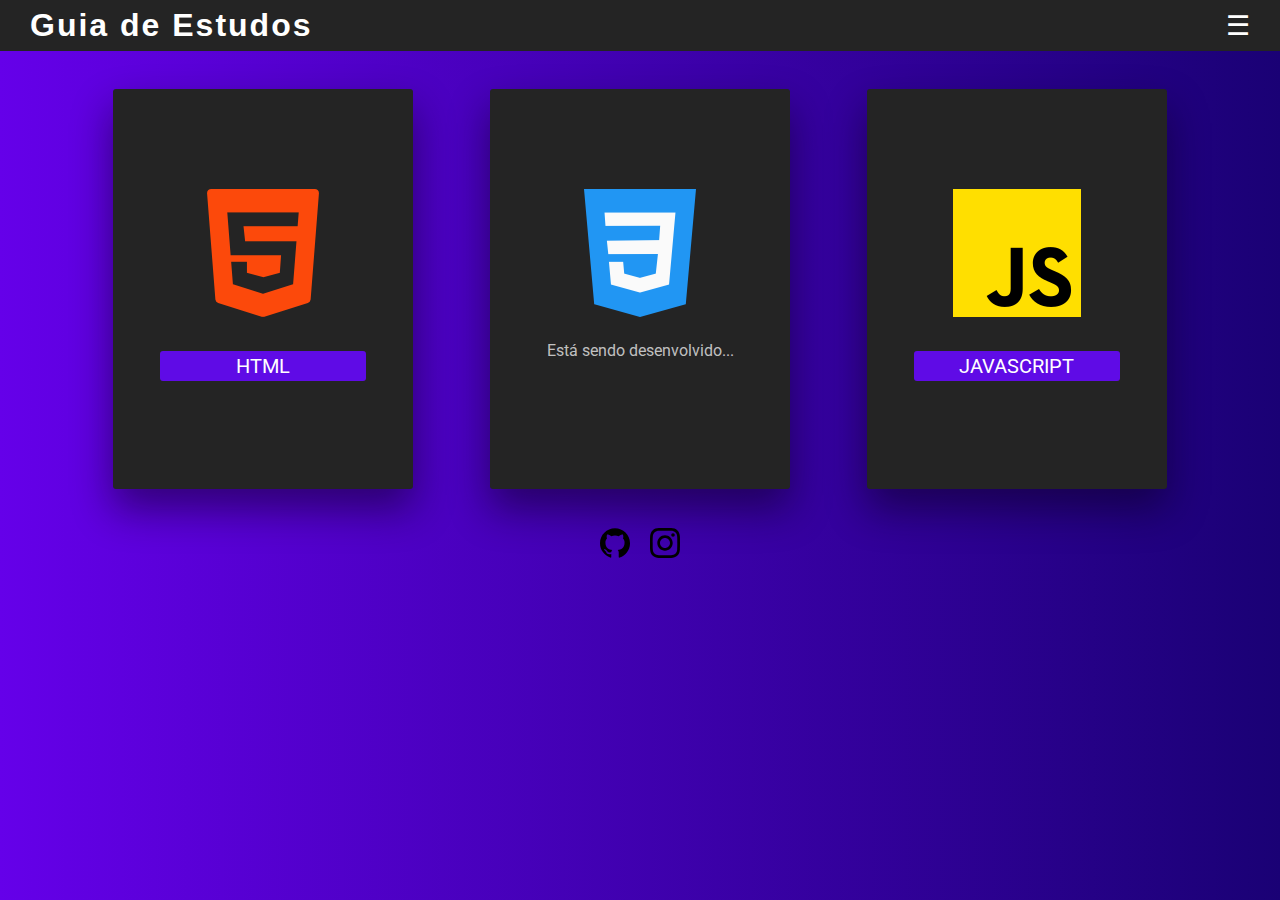
<file: index.html>
<!DOCTYPE html>
<html lang="pt-br">
<head>
    <meta charset="UTF-8">
    <meta http-equiv="X-UA-Compatible" content="IE=edge">
    <meta name="viewport" content="width=device-width, initial-scale=1.0">
    <title>Guia de Estudos</title>
    <link rel="stylesheet" href="style/homePage.css">
    <link rel="stylesheet" href="style/headerPage.css">
</head>
<body>
    <header>
        <h1 class="titleHeader">Guia de Estudos</h1>
        <button id="btnOpenMenu">&#9776;</button>
    </header>
    <aside id="menu">
        <ul>
            <li><a href="index.html">HOME</a></li>
            <li><a href="htmlPage.html">GUIA DE HTML</a></li>
            <li><a href="#">GUIA DE CSS</a></li>
            <li><a href="javascriptPage.html">GUIA DE JAVASCRIPT</a></li>
            <li><a href="aboutme.html">ABOUT ME</a></li>
        </ul>
    </aside>
    <!-- section destaque -->
    <main>
        <section id="conteinerDiv">
            <div class="areaConteiner">
                <div class="itenConteiner">
                    <img src="img/html-5.png" alt="html-5.png">
                    <br>
                   <a class="linkConteiner" href="htmlPage.html"> HTML</a>
                   
                </div>
            </div>
            <div class="areaConteiner">
                <div class="itenConteiner">
                    <img src="img/css-3.png" alt="css-3.png">
                    <br>
                    <p class="msg">Está sendo desenvolvido...</p>
                    <!-- <a onclick="msgPendente()" class="linkConteiner" href="#">CSS</a> -->
                    
                </div>
            </div>
            <div class="areaConteiner">
                <div class="itenConteiner">
                    <img src="img/js.png" alt="js.png">
                    <br>
                    <a class="linkConteiner" href="javascriptPage.html">JAVASCRIPT</a>
                </div>
            </div>
            
        </section>
    </main>
    <footer>
        <a href="https://github.com/juniorsantos02" target="_blank">
            <img src="icons/github.svg" alt="github.svg">
        </a>
        <a href="https://www.instagram.com/juniior_santos_02/" target="_blank">
            <img src="icons/instagram.svg" alt="instagram.svg">
        </a>
    </footer>
</body>
<script src="js/menu.js"></script>
</html>
</file>
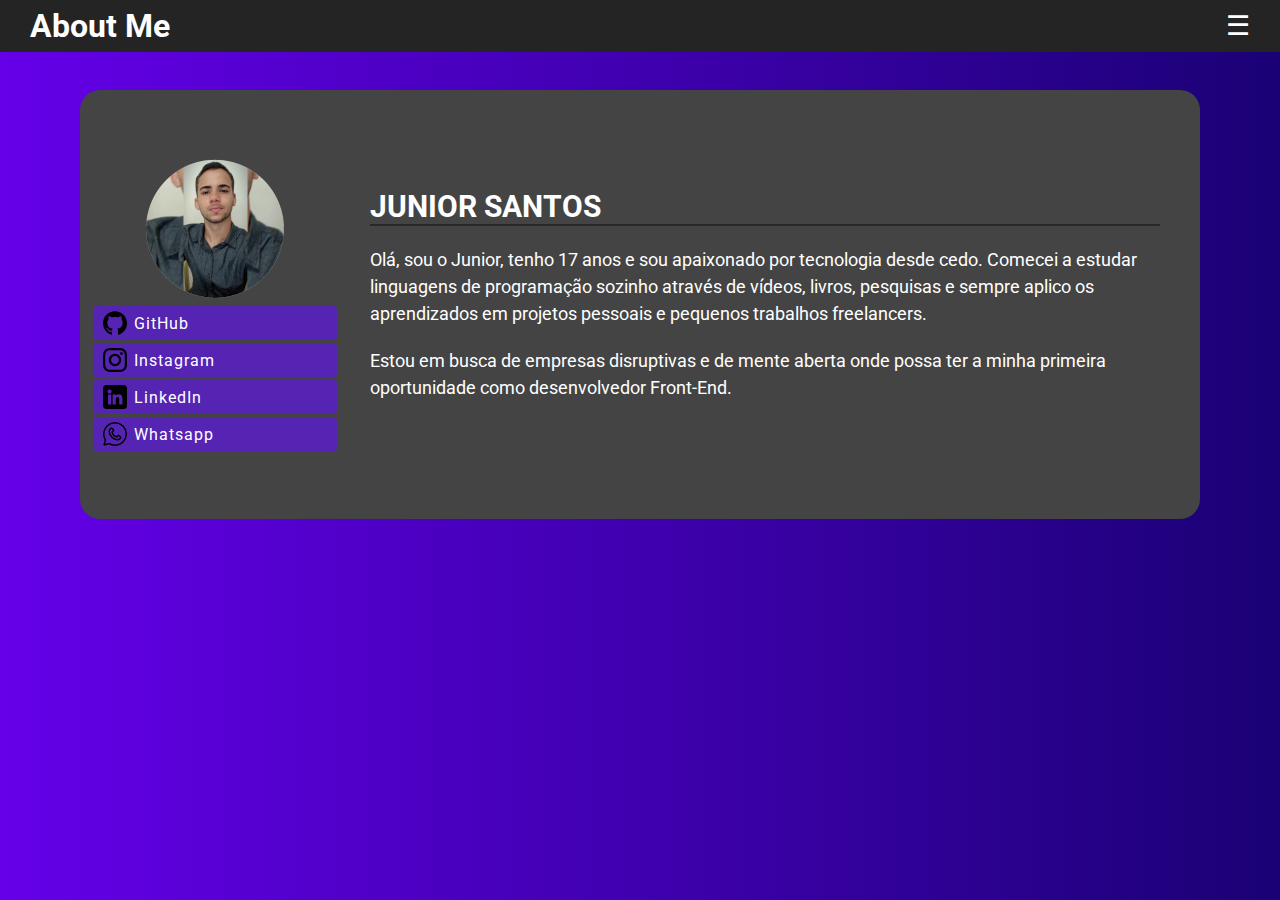
<file: aboutme.html>
<!DOCTYPE html>
<html lang="pt-br">
<head>
    <meta charset="UTF-8">
    <meta http-equiv="X-UA-Compatible" content="IE=edge">
    <meta name="viewport" content="width=device-width, initial-scale=1.0">
    <title>Guia de Estudos</title>
    <link rel="stylesheet" href="style/headerPage.css">
    <link rel="stylesheet" href="style/about.css">
</head>
<body>
    <header>
        <h1 >About Me </h1>
        <button id="btnOpenMenu">&#9776;</button>
    </header>
    <aside id="menu">
        <ul>
            <li><a href="index.html">HOME</a></li>
            <li><a href="htmlPage.html">GUIA DE HTML</a></li>
            <li><a href="#">GUIA DE CSS</a></li>
            <li><a href="javascriptPage.html">GUIA DE JAVASCRIPT</a></li>
            <li><a href="aboutme.html">ABOUT ME</a></li>
        </ul>
    </aside>
    <section>
        <div id="conteinerAbout">
            <div class="imageList">
                <div class="aboutImageName">
                    <img src="img/myphoto.png" alt="myphoto.png">
                
                </div>
                <div class="iconsList">
                
                    <a href="https://github.com/juniorsantos02" target="_blank" ><img class="iconsSvg" src="icons/github.svg" alt="github.svg"> GitHub</a>
                
                    <a href="https://www.instagram.com/juniior_santos_02/" target="_blank" ><img class="iconsSvg" src="icons/instagram.svg" alt="instagram.svg"> Instagram</a>
                
                    <a href="https://www.linkedin.com/in/junior-santos-3a1654219" target="_blank"><img src="icons/linkedin.png" alt="linkedin.png"> LinkedIn</a>
                
                    <a href="https://wa.me/5511953235992?text=Ol%C3%A1%2C+vim+pelo+o+seu+guia+de+estudos+de+HTML%2C+CSS+e+Javascript+!" target="_blank"><img src="icons/whatsapp.png" alt="whatsapp.png">Whatsapp</a>
                
                </div>
            </div>
            <article>
                <h2>JUNIOR SANTOS</h2>
                <p>Olá, sou o Junior, tenho 17 anos e sou apaixonado por tecnologia desde cedo. Comecei a estudar linguagens de programação sozinho através de vídeos, livros, pesquisas e sempre aplico os aprendizados em projetos pessoais e pequenos trabalhos freelancers.</p>
                
                <p>Estou em busca de empresas disruptivas e de mente aberta onde possa ter a minha primeira oportunidade como desenvolvedor Front-End.</p>
            </article>
            </div>
        </div>
    </section>
</body>
<script src="js/menu.js "></script>
</html>
</file>
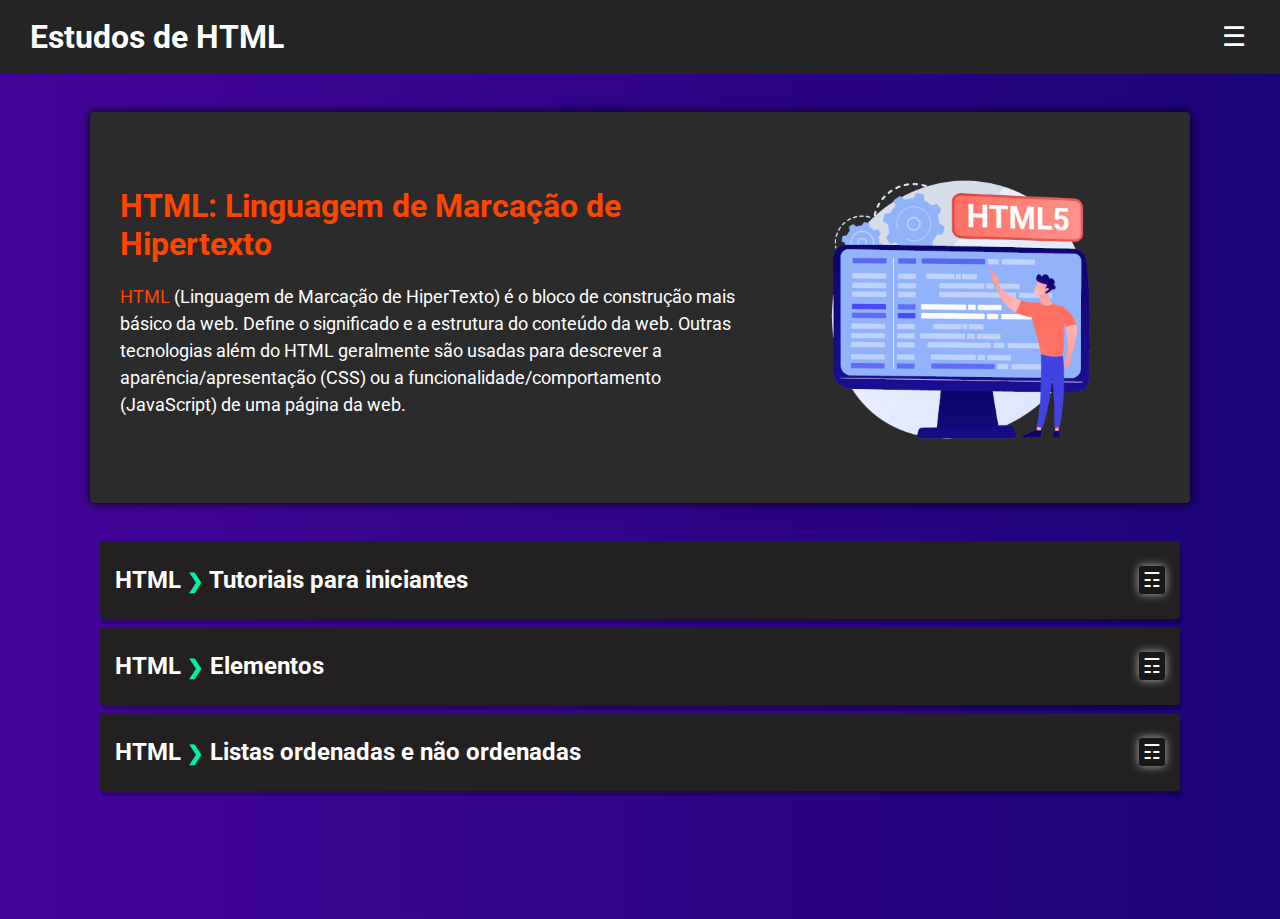
<file: htmlPage.html>
<!DOCTYPE html>
<html lang="pt-br">

<head>
    <meta charset="UTF-8">
    <meta http-equiv="X-UA-Compatible" content="IE=edge">
    <meta name="viewport" content="width=device-width, initial-scale=1.0">
    <title>Estudos de HTML</title>
    <link rel="stylesheet" href="style/headerPage.css">
    <link rel="stylesheet" href="style/currentPage.css">
</head>

<body>
    <header>
        <h1>Estudos de HTML</h1>
        <button id="btnOpenMenu">&#9776;</button>
    </header>
    <aside id="menu">
        <ul>
            <li><a href="index.html">HOME</a></li>
            <li><a href="htmlPage.html">GUIA DE HTML</a></li>
            <li><a href="#">GUIA DE CSS</a></li>
            <li><a href="javascriptPage.html">GUIA DE JAVASCRIPT</a></li>
            <li><a href="aboutme.html">ABOUT ME</a></li>
        </ul>
    </aside>

    <main>
        <section class="destaquePage">
            <div id="about">
                <article>
                    <h2><span class="destextHTML">HTML: Linguagem de Marcação de Hipertexto</span></h2>
                    <p><span class="destextHTML">HTML</span> (Linguagem de Marcação de HiperTexto) é o bloco de construção mais básico da web. Define o significado e a estrutura do conteúdo da web. Outras tecnologias além do HTML geralmente são usadas para descrever a aparência/apresentação (CSS) ou a funcionalidade/comportamento (JavaScript) de uma página da web.</p>
                </article>
                <img src="img/HTMLpage.png" alt="htmlpage.png">
            </div>
        </section>

        <div class="contentAccess">
            <!-- acesso ao conteudo -->
            <section class="studentContent">
                <div class="titlesCurrents">
                    <h2>HTML <span class="setaTitleConteiner">&#10095;</span> Tutoriais para iniciantes</h2>
                    <button class="btnStudent" id="btnOpenBloco#01">&#9782;</button>
                </div>
            </section>

            <!-- Tutorial para iniciantes  -->
            <section id="conteinerBloco01">
                <div class="articlesCurrentItens">
                    <h2 class="titleCurrent">Tutoriais para iniciantes</h2>
                    <article>
                        <p><span class="destextHTML">"Hipertexto"</span> refere-se aos links que conectam páginas da Web entre si, seja dentro de um único site ou entre sites. Links são um aspecto fundamental da web. Ao carregar conteúdo na Internet e vinculá-lo a páginas criadas por outras pessoas, você se torna um participante ativo na world wide web.
                        </p>
                        <br>
                        <p>O HTML usa "Marcação" para anotar texto, imagem e outros conteúdos para exibição em um <span class="destextHTML">navegador da Web</span> . A marcação HTML inclui "elementos" especiais, como <span class="tegsExemple">&lt;head&gt;, &lt;title&gt;,  &lt;body&gt;,  &lt;header&gt;,  &lt;footer&gt;,  &lt;article&gt;,  &lt;section&gt;,  &lt;p&gt;, &lt;div&gt;, &lt;span&gt;, &lt;img&gt;, &lt;aside&gt;, &lt;audio&gt;, &lt;nav&gt;, &lt;input&gt; e muitos outros.</span></p>
                    </article>
                    <br>
                    <br>
                    <!-- VARIÁVEIS -->
                    <h2 class="titleCurrent">Conceitos básicos</h2>
                    <article>
                        <p>Um elemento HTML é separado de outro texto em um documento por "tags", que consistem no nome do elemento entre "&lt;" e "&gt;". O nome de um elemento dentro de uma tag é insensível a maiúsculas e minúsculas. Isto é, pode ser escrito em maiúsculas, minúsculas ou um mistura. Por exemplo, a tag &lt;title&gt; pode ser escrita como &lt;title&gt;, &lt;TITLE&gt; ou de qualquer outra forma.</p>
                        <br> 
                        <p>Os artigos abaixo podem ajdudá-lo a aprender mais sobre HTML. </p>

                        <ul>
                            <li>Introdução ao HTML</li>
                            <p>Se você é novo <span class="destextHTML">no desenvolvimento web</span>, não deixe de ler nosso artigo <a href="https://developer.mozilla.org/pt-BR/docs/Learn/Getting_started_with_the_web/HTML_basics" target="_blank">O Básico do HTML </a>para aprender o que é HTML e como usá-lo.</p>

                            <li>Tutoriais HTML</li>
                            <p>Para artigos sobre como usar o HTML, assim como tutoriais e exemplos completos, confira nossa<a href="https://developer.mozilla.org/pt-BR/docs/Learn/HTML" target="_blank"> Área de Aprendizado de HTML</a>.</p>

                            <li>Referência do HTML</li>
                            <p>Em nossa extensa seção de <a href="https://developer.mozilla.org/pt-BR/docs/Web/HTML/Reference" target="_blank">Referência do HTML</a>, você encontrará os detalhes sobre cada elemento e atributo do HTML.</p>
                        </ul>
                        <br>
                    </article>                   
            </section>

            <!-- Elementos  -->
            <section class="studentContent">
                <div class="titlesCurrents">
                    <h2>HTML <span class="setaTitleConteiner">&#10095;</span> Elementos </h2>
                    <button class="btnStudent" id="btnOpenBloco#02">&#9782;</button>
                </div>
            </section>

            <section id="conteinerBloco02">
                <div class="articlesCurrentItens">
                    <article>
                        <h2 class="titleCurrent">Elementos HTML </h2>
                        <p>Elemento HTML é uma parte de uma página da internet. Um elemento é qualquer objeto identificável dentro de um documento, por exemplo, um caractere, palavra, imagem, parágrafo ou célula de planilha.</p>
                    </article>
                    <div class="codeStudent">
                        <h3>&lt; p &gt; </h3>
                        <p>O elemento HTML &lt; p &gt; representa um parágrafo.</p>
                        <img src="printCode/paragrafo.png" alt="paragrafo.png">

                        <h3>&lt; br &gt; </h3>
                        <p>A teg &lt; br &gt; é utilizada quando desejamos fazer uma quebra de linha/escrever abaixo. </p>
                        <p>Quebra de nº 1 <br> Quebra de nº 2 <br>Fim!</p>
                        <img src="printCode/quebraParagrafo.png" alt="quebraParagrafo.png">

                        <h3>&lt; q &gt; </h3>
                        <p>A teg &lt; q &gt; insere aspas de forma semântica. Utilizando as aspas do teclado não é nada errado más pela teg é uma alternativa. </p>
                        <p><q>Esse é um parágrafo com aspas.</q></p>
                        <img src="printCode/aspasHTML.png" alt="aspasHTML.png">

                        <h3>&lt; title &gt; </h3>
                        <p>A teg &lt; title &gt; da um titulo para um determinado elemento de forma <q>externa</q>.</p>
                        <p  title="Esse é o titulo do parágrafo.">passe o mouse e veja o titulo</p>
                        <img src="printCode/titleHtml.png" alt="titleHtml.png">

                        <h3>&lt; abbr &gt; </h3>
                        <p>A teg &lt; abbr &gt; nada mais é que uma maneira de abreviar seguindo os movimentos de passar o mouse. </p>
                        <p>Teste o que é <abbr title="HyperText Markup Language">HTML</abbr>? </p>
                        <img src="printCode/abbrteg.png" alt="abbrteg.png">

                        <h3>&lt; abbr &gt; </h3>
                        <p>A teg &lt; abbr &gt; nada mais é que uma maneira de abreviar seguindo os movimentos de passar o mouse. </p>
                        <p>Teste o que é <abbr title="HyperText Markup Language">HTML</abbr>? </p>
                        <img src="printCode/abbrteg.png" alt="abbrteg.png">
                    </div>
                </div>
            </section>

            <!-- lista   -->
            <section class="studentContent">
                <div class="titlesCurrents">
                    <h2>HTML <span class="setaTitleConteiner">&#10095;</span> Listas ordenadas e não ordenadas </h2>
                    <button class="btnStudent" id="btnOpenBloco#03">&#9782;</button>
                </div>
            </section>

            <section id="conteinerBloco03">
                <div class="articlesCurrentItens">
                    <article>
                        <h2 class="titleCurrent">Listas em HTML </h2>
                        <p>Listas em HTML são uma maneira de organizar muitas coisas de diversos maneiras diferentes podendo até criando uma lista para itens do menu. </p>
                    </article>
                    <div class="codeStudent">                        
                        <h3>&lt; ul &gt; - <span class="destextHTML"> Lista não ordenadas</span> </h3>
                        <p>A teg &lt; ul &gt; é uma lista que não requer uma ordem númerica. Um conceito muito importante de ser ditos é que ambos possuiem a teg &lt; li &gt; que seria os itens da lista. </p>
                        
                        <p>Itens de um menu: </p>
                        <ul>
                            <li>Home</li>
                            <li>Serviços</li>
                            <li>Saiba mais</li>
                            <li>Entrar</li>
                        </ul>

                        <img src="printCode/listaNaoOrdenadas.png" alt="listaNaoOrdenadas.png">
                        
                        <p>Se tratando de itens de menu o nosso amigo <a href="">CSS</a> daria conta disso.</p>

                        <h3>&lt; ol &gt; - <span class="destextHTML">Lista ordenas</span> </h3>
                        <p>A teg &lt; ol &gt; é uma lista que sim, requer uma ordem númerica. Seguindo a mesma ordem da anterior a sintaxe de execução é exatamente igual. </p>
                        <p>lista de aprovados:</p>
                        <ol>
                            <li>João - nota 10 </li>
                            <li>Ana - nota 8 </li>
                            <li>Fernando - nota 7</li>
                        </ol>

                        <img src="printCode/listaOrdenadas.png" alt="listaOrdenadas.png">
                    </div>
                </div>
            </section>
        </div>
    </main>
</body>
<script src="js/menu.js"></script>
<script src="js/openItensCurrent.js"></script>
<script src="js/interatividadePage.js"></script>
<script src="js/testForInExemple.js"></script>

</html>
</html>
</file>
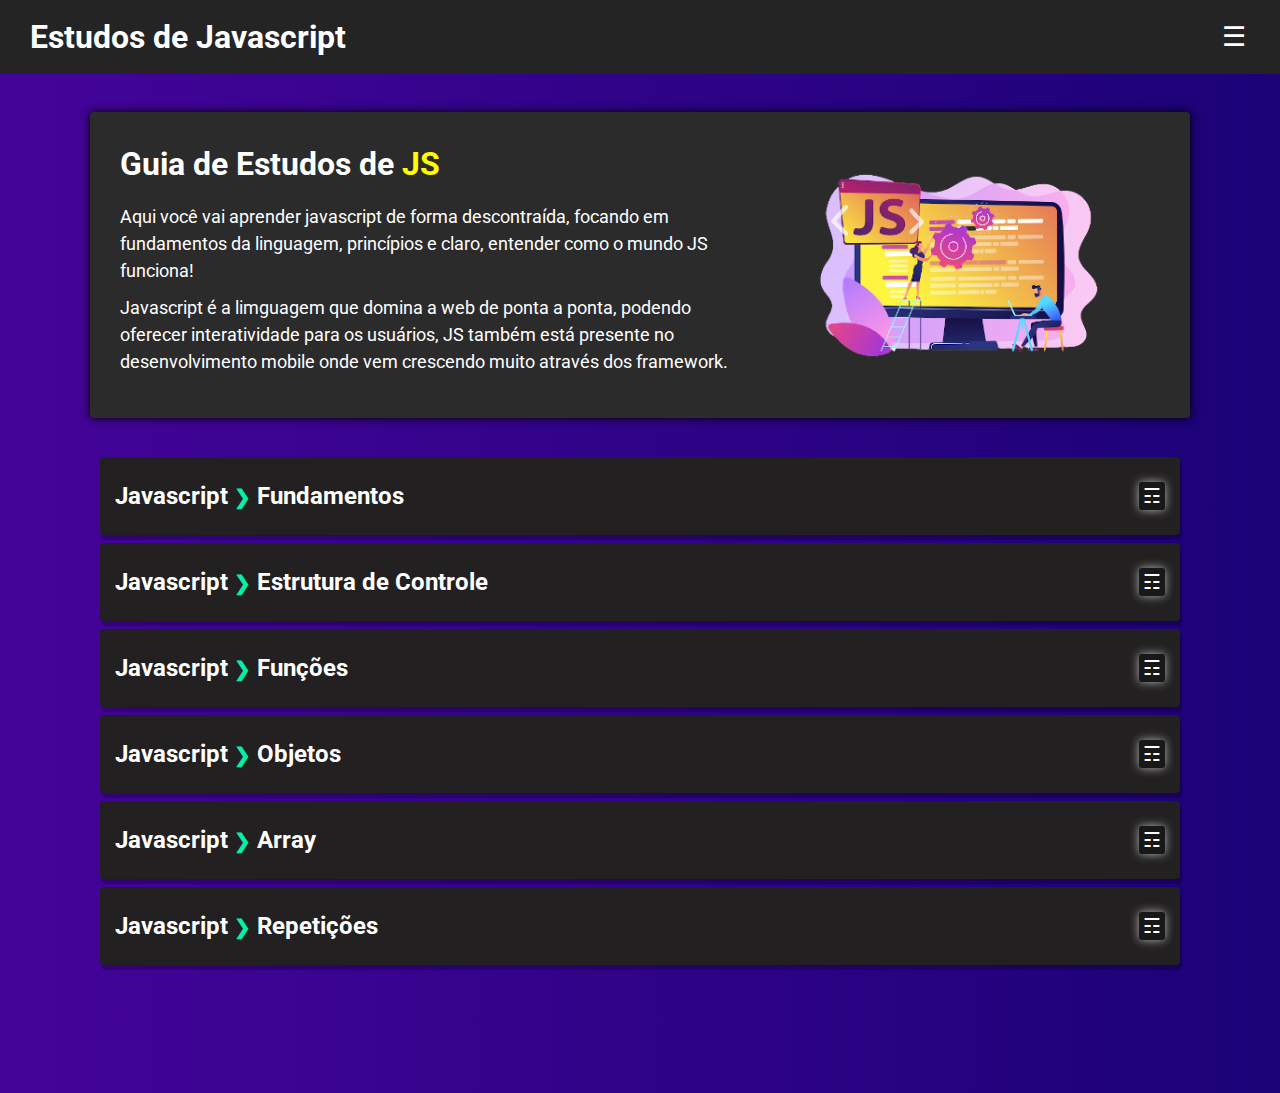
<file: javascriptPage.html>
<!DOCTYPE html>
<html lang="pt-br">

<head>
    <meta charset="UTF-8">
    <meta http-equiv="X-UA-Compatible" content="IE=edge">
    <meta name="viewport" content="width=device-width, initial-scale=1.0">
    <title>Estudos de JS</title>
    <link rel="stylesheet" href="style/headerPage.css">
    <link rel="stylesheet" href="style/currentPage.css">
</head>

<body>
    <header>
        <h1>Estudos de Javascript</h1>
        <button id="btnOpenMenu">&#9776;</button>
    </header>
    <aside id="menu">
        <ul>
            <li><a href="index.html">HOME</a></li>
            <li><a href="htmlPage.html">GUIA DE HTML</a></li>
            <li><a href="#">GUIA DE CSS</a></li>
            <li><a href="javascriptPage.html">GUIA DE JAVASCRIPT</a></li>
            <li><a href="aboutme.html">ABOUT ME</a></li>
        </ul>
    </aside>

    <main>
        <section class="destaquePage">
            <div id="about">
                <article>
                    <h2>Guia de Estudos de <span class="destaqueText">JS</span></h2>
                    <p>Aqui você vai aprender javascript de forma descontraída, focando em fundamentos da linguagem,
                        princípios e claro, entender como o mundo JS funciona!</p>

                    <p>Javascript é a limguagem que domina a web de ponta a ponta, podendo oferecer interatividade para
                        os usuários, JS também está presente no desenvolvimento mobile onde vem crescendo muito através
                        dos framework. </p>
                </article>
                <img src="img/jsPage.png" alt="js.png">
            </div>
        </section>

        <div class="contentAccess">
            <!-- acesso ao conteudo -->
            <section class="studentContent">
                <div class="titlesCurrents">
                    <h2>Javascript <span class="setaTitleConteiner">&#10095;</span> Fundamentos</h2>
                    <button class="btnStudent" id="btnOpenBloco#01">&#9782;</button>
                </div>
            </section>

            <!-- fundamentos -->
            <section id="conteinerBloco01">
                <div class="articlesCurrentItens">
                    <h2 class="titleCurrent">A História do Javascript</h2>
                    <article>
                        <p>O JavaScript chegou ao <span class="destaqueText">Netscape Navigator 2.0 </span>em setembro
                            de 1995, com o objetivo cujo a sua
                            principal função de tornar uma página web dinâmica. Em versões diferentes, a linguagem só
                            evoluiu para melhor com recursos, facilidades e é possuí uma ótima linha de aprendizagem.
                        </p>
                    </article>
                    <br>
                    <br>
                    <!-- VARIÁVEIS -->
                    <h2 class="titleCurrent">Variável</h2>
                    <article>
                        <p>Algo que é fundamental saber em JS são definição de variáveis. Afinal, o que é variável?
                            Variável
                            são um local onde é armazenado temporarimente ou definitivo um valor onde pode mudar o seu
                            valor. A variável é composto por três etapas, <span class="destaqueText">declaração, nome e
                                valor.</span> Com JS
                            existe 3 formas de declarar uma variável <span class="destaqueText">var, let e const</span>.
                        </p>
                    </article>
                    <br>
                    <!-- variável com var  -->
                    <div class="codeStudent">
                        <h3>Declaração com VAR</h3>
                        <p>Declaração com <span class="destaqueText">var</span> a variável se transforma de forma
                            global, ou seja ela é
                            acessável em todo o código JS.</p>
                        <img src="printCode/variavelVar.png" alt="variavelVar.png">
                    </div>
                    <!-- variável com let -->
                    <div class="codeStudent">
                        <h3>Declaração com LET</h3>
                        <p>Declaração com <span class="destaqueText">Let</span> a variável se transforma de forma local,
                            ou seja ela é
                            acessável apenas em uma única escopo.</p>
                        <img src="printCode/variavelLet.png" alt="variavelLet.png">
                    </div>
                    <!-- variável com const -->
                    <div class="codeStudent">
                        <h3>Declaração com CONST</h3>
                        <p>Declaração com <span class="destaqueText">Const</span> a variável se transforma de forma
                            local, ou seja ela é
                            acessável apenas em uma única escopo, o que diferencia é que o const tem valor fixo e não
                            pode
                            ser alterado.</p>
                        <img src="printCode/variavelConst.png" alt="variavelConst.png">
                    </div>

                    <!-- CONCATENAÇÃO -->
                    <div class="codeStudent">
                        <h3>CONCATENAÇÃO DE VARIÁVEIS</h3>
                        <p>Basicamente concatenação são formas de acessar uma variável de forma rápida e fácil. Existem
                            duas formas de acessar:<span class="destaqueText"> com o + e com templeteString</span></p>

                        <img src="printCode/concatenacaoMais.png" alt="concatenacaoMais.png">

                        <h3>TempleteString</h3>
                        <p>Com o mesmo objetivo de acessar uma variável, templeteString é necessário algumas mudanças,
                            elas são: </p>

                        <ul>
                            <li>Utilizar crazes <span class="destaqueText">(` `)</span> </li>
                            <li>Para acessar use o simbúlo do <span class="destaqueText">$ com chaves de abertura e
                                    fechamento</span>.</li>
                        </ul>

                        <img src="printCode/templeteString.png" alt="templeteString.png">
                    </div>

                    <h2 class="titleCurrent">Estrutura de dados do Javascript</h2>
                    <article>
                        <p>Todas as linguagens de programação têm sua própria estrutura de dados embutida, mas essa
                            estrutura frequentemente difere uma da outra. Este artigo busca listar os tipos de dados
                            disponíveis na linguagem JavaScript e que propriedades eles possuem. Quando possível,
                            comparações com outras linguagens serão apresentadas.</p>
                    </article>
                    <div id="typesDice" class="codeStudent">
                        <h3>Tipagem Dinâmica</h3>
                        <p><span class="destaqueText">JavaScript</span> é uma linguagem de tipagem dinâmica. Isso
                            significa que você não necessita declarar o tipo de uma variável antes de sua atribuição. O
                            tipo será <span class="destaqueText">automaticamente determinado</span> quando o programa
                            for processado. Isso também significa que você pode reatribuir uma mesma variável com um
                            tipo diferente:</p>

                        <img src="printCode/typesDados.png" alt="typesDados.png">

                        <h3>Tipos de Dados</h3>
                        <p>A última versão <span class="destaqueText">ECMAScript</span> define sete tipos de dados:</p>
                        <ul>
                            <li>Boolean</li>
                            <li>Null</li>
                            <li>Undefined</li>
                            <li>Number</li>
                            <li>BigInt</li>
                            <li>String</li>
                            <li>Symbol</li>
                            <li>e Object</li>
                        </ul>
                        <article>
                            <h3>Valores Primitivos</h3>
                            <p>Todos os tipos, com a exceção de objetos, definem valores imutáveis (valores que são
                                incapazes de mudar). Por exemplo e diferentemente da linguagem C, Strings são imutáveis.
                                Nós nos referimos a valores desse tipo como "valores primitivos".</p>
                            <h3>Tipo "Boolean"</h3>
                            <p>Boolean representa uma entidade lógica e pode ter dois valores: verdadeiro(true) ou
                                falso(false).</p>
                            <h3>Tipo "Null"</h3>
                            <p>O tipo Null tem exatamente um valor: null(nulo). Veja null e Null para mais detalhes.</p>
                            <h3>Tipo "Undefined"</h3>
                            <p>Uma variável que não foi atribuída a um valor específico, assume o valor
                                undefined(indefinido). Veja undefined e Undefined para mais detalhes.</p>
                        </article>
                    </div>

                    <h2 class="titleCurrent">Operadores</h2>
                    <article>
                        <p>Em uma linguagem de programação é fundamental que você entenda o que são operadores de
                            preferência possuir conhecimento com os operadores: </p>
                        <ul>
                            <li>Aritméticos</li>
                            <li>Relacionais</li>
                            <li>Lógicos</li>
                        </ul>
                    </article>

                    <div class="codeStudent">
                        <h3>Operadores Aritméticos</h3>
                        <p>Os operadores <span class="destaqueText">aritméticos</span> executam operações matemáticas,
                            como adição e subtração com operandos. Há dois tipos de operadores matemáticos: <span
                                class="destaqueText">unário e binário</span>. Os operadores unários executam uma ação
                            com um único operando. Operadores binários executam ações com dois operandos.</p>
                        <br>
                        <ul>
                            <li>+ Mais </li>
                            <li>- Menos</li>
                            <li>* Multiplicação</li>
                            <li>/ Divisão</li>
                            <li>% Resto de Divisão</li>
                            <li>** Potência</li>
                        </ul>

                        <h3>Operadores Relacionais</h3>
                        <p>Operadores relacionais são utilizados para <span class="destaqueText">comparar
                                valores</span>, o resultado de uma expressão relacional é um valor booleano (<span
                                class="destaqueText">VERDADEIRO ou FALSO</span>). Os operadores relacionais são: igual,
                            diferente, maior, menor, maior ou igual, menor ou igual.</p>
                        <br>
                        <ul>
                            <li> &gt; Maior</li>
                            <li> &lt; Menor </li>
                            <li> &gt;= Maior ou igual</li>
                            <li> &lt;= Menor ou igual</li>
                            <li> == Igualdade</li>
                            <li> === Indêntico</li>
                            <li> != Diferente</li>
                            <li> !== Exatamente diferente</li>
                        </ul>

                        <h3>Operadores Lógicos</h3>
                        <p>
                            Os <span class="destaqueText">operadores lógicos</span> entram quando precisamos realizar
                            operações sobre um ou dois valores booleano (verdadeiro ou falso). ... Para realizar essa
                            análise precisamos realizar uma operação sobre os valores booleanos que foram retornados
                            pelas comparações e para isso usamos um <span class="destaqueText">operador lógico</span>.
                        </p>
                        <br>
                        <ul>
                            <li>
                                !! Negação <span class="destaqueText">(não aceita valores diferente de true)</span>
                            </li>
                            <li>
                                && Conjunção <span class="destaqueText">(apenar valores true)</span>
                            </li>
                            <li>
                                || Desjunção <span class="destaqueText">(pode ser true ou false)</span>
                            </li>
                        </ul>
                    </div>
            </section>

            <!-- Estrutura de controle  -->
            <section class="studentContent">
                <div class="titlesCurrents">
                    <h2>Javascript <span class="setaTitleConteiner">&#10095;</span> Estrutura de Controle</h2>
                    <button class="btnStudent" id="btnOpenBloco#02">&#9782;</button>
                </div>
            </section>

            <section id="conteinerBloco02">
                <div class="articlesCurrentItens">
                    <h2 class="titleCurrent">Estrutura de Controle com JS</h2>
                    <article>
                        <p>Estrutura de controle na programação com toda certeza você já ouviu falar, se não, conheça um
                            pouco mais. <span class="destaqueText">São o famoso if e else</span> ou seja, se e se não.
                            Bem simples. </p>
                    </article>
                    <div class="codeStudent">
                        <h3>Declarando um <em>if</em></h3>
                        <p>A condicional<span class="destaqueText"> if</span> é uma estrutura condicional que executa a
                            afirmação, dentro do bloco, se determinada condição for verdadeira. </p>

                        <img src="printCode/estruturaIf.png" alt="estruturaIf.png">

                        <h3>Declarando um<em> if e else</em> </h3>
                        <p>Com o if e else tem duas possibilidades, faça isso quando for true e faça isso quando for
                            false.</p>

                        <img src="printCode/estruturaIfeElse.png" alt="estruturaIfeElse.png">

                        <h3>Declarando um <em>else if</em></h3>
                        <p>Else if é uma forma de adicionar multiplos controle de uma determinada condição ao envés de
                            terminar no else. Por exemplo: </p>

                        <img src="printCode/estruturaElseIf.png" alt="estruturaElseIf.png">
                    </div>
                </div>
            </section>

            <!-- funções -->
            <section class="studentContent">
                <div class="titlesCurrents">
                    <h2>Javascript <span class="setaTitleConteiner">&#10095;</span> Funções </h2>
                    <button class="btnStudent" id="btnOpenBloco#03">&#9782;</button>
                </div>
            </section>

            <section id="conteinerBloco03">
                <div class="articlesCurrentItens">
                    <h2 class="titleCurrent">Funções com JS</h2>
                    <article>
                        <p>Funções são blocos de construção fundamentais em JavaScript. <span class="destaqueText">Uma
                                função é um procedimento deJavaScript</span> - um conjunto de instruções que executa uma
                            tarefa ou calcula um valor. Para usar uma função, você deve defini-la em algum lugar no
                            escopo do qual você quiser chamá-la.</p>
                    </article>
                    <div class="codeStudent">
                        <h3>Declarando uma função</h3>
                        <p>Para definir uma função existe uma palavra reservada que é <span
                                class="destaqueText">function</span> e tabém
                            possuí 3 etapas: </p>
                        <ul>
                            <li>&#10004; Nome da Função.</li>
                            <li>&#10004; Lista de argumentos para a função, entre parênteses e separados por vírgulas.
                            </li>
                            <li>&#10004; Declarações JavaScript que definem a função, entre chaves { }.</li>
                        </ul>
                        <img src="printCode/declaracaoFuncao.png" alt="declaracaoFuncao.png">
                        <p>Para funcionar, invoque a função criada como está acima. </p>
                    </div>
                    <!-- Arrow function -->
                    <div class="codeStudent">
                        <h3>Arrow Function</h3>
                        <p>Uma expressão <span class="destaqueText">arrow function</span> possui uma sintaxe mais curta
                            quando comparada a
                            uma expressão de função (function expression) e não tem seu próprio <EM>this, arguments,
                                super
                                ou new.target</EM>. Estas expressões de funções são melhor aplicadas para funções que
                            não
                            sejam métodos, e elas não podem ser usadas como construtoras (constructors). </p>

                        <img src="printCode/arrowFunction.png" alt="arrowFunction.png">
                    </div>
                    <!-- função com parâmetro -->
                    <div class="codeStudent">
                        <h3>Funções com parâmetro</h3>
                        <p><span class="destaqueText">Parâmetro</span> é o nome que se da para a variável que nós
                            declaramos na definição de uma <span class="destaqueText">função</span>. Depois das novas
                            implementações do ES6 há três tipos de parâmetros que podemos utilizar ao definir as funções
                            em <span class="destaqueText">Javascript</span>.</p>

                        <img src="printCode/funcaoParametro.png" alt="funcaoParametro.png">
                        <br>
                        <input type="number" placeholder="digite um numero" id="n1Soma"> +
                        <input type="number" placeholder="digite mais um número" id="n2Soma">
                        <button class="btnPage" id="btnSoma">somar</button>
                        <p class="respostas" id="res"></p>
                    </div>
                </div>
            </section>

            <!-- ----- objetos ------ -->
            <section class="studentContent">
                <div class="titlesCurrents">
                    <h2>Javascript <span class="setaTitleConteiner">&#10095;</span> Objetos </h2>
                    <button class="btnStudent" id="btnOpenBloco#04">&#9782;</button>
                </div>
            </section>

            <section id="conteinerBloco04">
                <div class="articlesCurrentItens">
                    <h2 class="titleCurrent">Objetos com JS</h2>
                    <article>
                        <p>A linguagem JavaScript é projetada com base em um simples <span
                                class="destaqueText">paradigma orientado a objeto</span>. Um objeto é uma coleção de
                            propriedades, e uma propriedade é uma associação entre um nome (ou chave) e um valor. Um
                            valor de propriedade pode ser uma função, que é então considerada um método do objeto. Além
                            dos objetos que são pré-definidos no browser, você pode definir seus próprios objetos.
                        </p>
                    </article>
                    <div class="codeStudent">
                        <h3>Visão geral de objetos</h3>
                        <p>Objetos em JavaScript, assim como em muitas outras linguagens de programação, podem ser
                            comparados com objetos na vida real. O conceito de objetos em JavaScript pode ser entendido
                            com objetos tangíveis da vida real.</p>
                        <br>
                        <br>
                        <p>Em JavaScript, um objeto é uma entidade independente, com propriedades e tipos. Compare-o com
                            uma xícara, por exemplo. Uma xícara é um objeto, com propriedades. Uma xícara tem uma cor,
                            uma forma, peso, um material de composição, etc. Da mesma forma, objetos em JavaScript podem
                            ter propriedades, que definem suas características.
                        </p>

                        <h3>Declarando um Objeto</h3>
                        <p>Para declarar um object é necessário usar as famosas chaves <span class="destaqueText">{
                                }</span> abrir e fechar. Sem mistério, o objeto é composto por 3 etapas: </p>
                        <ul>
                            <li class="destaqueText">nome</li>
                            <li class="destaqueText">atributo</li>
                            <li class="destaqueText">propriedade</li>
                        </ul>

                        <div class="imgExempleObject">
                            <img src="printCode/objectForma01.png" alt="objectForma01.png">
                            <img src="printCode/objectForma02.png" alt="objectForma02.png">
                        </div>

                        <br>

                        <h3>Manipulando Object </h3>
                        <p>Certo, você já sabe como criar um objeto com JS, más como utilizar o atributo criado? É isso
                            que você saberá agora, veja abaixo. </p>
                        <br>
                        <p>Para capturar um atributo é bem simples, segue exemplo: </p>
                        <img src="printCode/manipulandoObject.png" alt="manipulandoObject.png">

                        <h3>Destructuring</h3>
                        <p><span class="destaqueText">Destructuring</span> nada mais é que uma forma de extrair os
                            atributos podendo criar uma variável com aquele atributo, segue exemplo: </p>
                        <img src="printCode/destructuring.png" alt="destructuring.png">
                    </div>
                </div>
            </section>

            <!-- Arrey de objetos -->
            <section class="studentContent">
                <div class="titlesCurrents">
                    <h2>Javascript <span class="setaTitleConteiner">&#10095;</span> Array </h2>
                    <button class="btnStudent" id="btnOpenBloco#05">&#9782;</button>
                </div>
            </section>

            <section id="conteinerBloco05">
                <div class="articlesCurrentItens">
                    <h2 class="titleCurrent">Array com JS</h2>
                    <article>
                        <p>O <span class="destaqueText">JavaScript Array</span> faz parte dos objetos globais da
                            linguagem e é utilizado para armazenar uma coleção de elementos em uma única variável. Na
                            prática, o array é uma <span class="destaqueText">estrutura de dados que contém um índice
                                numérico</span> e um elemento, que pode ser de qualquer tipo primitivo de dados, um
                            objeto ou, até mesmo, um outro array</p>
                    </article>
                    <div class="codeStudent">
                        <h3>Criando um Array </h3>
                        <p>Para criar um array é bem semelhante com o objetos, é claro que possuí suas diferenças, veja
                            elas: </p>

                        <ul>
                            <li>Um array é necessário <span class="destaqueText"> &#91; &#93;</span></li>
                            <li>Os valores são passados através de aspas, seja<span class="destaqueText"> simples ou
                                    dupla</span>.</li>
                            <li>E os valores são separados por <span class="destaqueText">vírgula</span>.</li>
                        </ul>

                        <img src="printCode/declaracaoArray.png" alt="declaracaoArray.png">

                        <h3>Manipulando um array</h3>
                        <p>Diferente do objeto, para ter acesso a um array passamos uma índice númerica. Ou seja para
                            ter acesso utilize o nome do array declarado e [ número da índice ] Segue exemplo: </p>

                        <img src="printCode/acessoArray.png" alt="acessoArray.png">
                    </div>
                </div>
            </section>

            <!-- REPETIÇÕES EM JAVASCRIPT -->

            <section class="studentContent">
                <div class="titlesCurrents">
                    <h2>Javascript <span class="setaTitleConteiner">&#10095;</span> Repetições </h2>
                    <button class="btnStudent" id="btnOpenBloco#06">&#9782;</button>
                </div>
            </section>

            <section id="conteinerBloco06">
                <div class="articlesCurrentItens">
                    <h2 class="titleCurrent">Estrutura de Repetições</h2>
                    <article>
                        <p>As <span class="destaqueText">estruturas de repetição</span> são úteis, por exemplo, para
                            repetir uma série de operações semelhantes que são executadas para todos os elementos de uma
                            lista ou de uma tabela de dados, ou simplesmente para repetir um mesmo processamento até que
                            uma certa condição seja satisfeita.</p>
                        <br>
                    </article>
                    <div class="codeStudent">
                        <h3>Repetições</h3>
                        <p>Existem 3 formas de definir uma estrutura de repetições na programação: </p>

                        <ul>
                            <li>While</li>
                            <li>Do while</li>
                            <li>For</li>
                        </ul>

                        <h3>While</h3>
                        <p>O laço while, um dos mais simples em Javascript, testa uma determinada condição no início de
                            cada volta do laço e continua fazendo isso enquanto (while) a expressão condicional for
                            avaliada como true.</p>

                        <img src="printCode/while.png" alt="while.png">

                        <div>
                            <p class="respostas" id="resUmaDez"></p>
                            <button id="btnLimparWhile">Limpar</button>
                        </div>

                        <button id="btnContarUmADez">CONTAR DE 1 ATÉ 10</button>

                        <h3>Do while</h3>
                        <p> O <span class="destaqueText">do/while</span> tem quase o mesmo funcionamento que o while, a
                            diferença é que com o uso dele teremos os comandos executados ao menos uma única vez.</p>

                        <img src="printCode/doWhile.png" alt="doWhile.png">

                        <h3>For</h3>
                        <p>A instrução for cria um loop que <span class="destaqueText">consiste em três expressões
                                opcionais</span>, dentro de parênteses e separadas por ponto e vírgula, seguidas por uma
                            declaração ou uma sequência de declarações executadas em sequência.</p>
                        <br>
                        <p>Veja dessa forma: <span class="destaqueText">inicio ; teste ; incremento</span> </p>

                        <img src="printCode/for.png" alt="for.png">

                        <p>Ou seja, comece com i valendo 2, enquanto i &lt; for menor ou igual a 10, a cada loop pule
                            dois números. </p>

                        <h3>For in</h3>
                        <p>O laço <span class="destaqueText">for...in</span> interage sobre propriedades enumeradas de
                            um objeto, na ordem original de inserção. O laço pode ser executado para cada propriedade
                            distinta do objeto.</p>
                        <br>
                        <p>É uma excelente forma de percorrer um objeto ou um array. </p>

                        <h4>Percorrendo um <span class="destaqueText">objeto</span> com for in</h4>

                        <img src="printCode/forInObject.png" alt="forInObject.png">

                        <p>Dessa forma vai percorrer cada item do objeto e mostrar da forma na qual você desejar, legal
                            né!?</p>

                        <h4>Percorrendo um <span class="destaqueText">array</span> com for in</h4>
                        <img src="printCode/forInArray.png" alt="forInArray.png">

                        <h4>Preencha abaixo para um exemplo real:</h4>

                        <input type="text" placeholder="digite o seu nome..." id="nameUser" size="30">
                        <br>
                        <input type="email" name="email" placeholder="digite o seu email..." size="30" id="emailUser">
                        <br>
                        <div>
                            <p id="answerTest"></p>
                            <button id="limparDadosUser">Limpar</button>
                        </div>
                        <button id="submitVerification">VERICAR DADOS</button>
                    </div>
                </div>
            </section>
        </div>
    </main>
</body>
<script src="js/menu.js"></script>
<script src="js/openItensCurrent.js"></script>
<script src="js/interatividadePage.js"></script>
<script src="js/testForInExemple.js"></script>

</html>
</file>
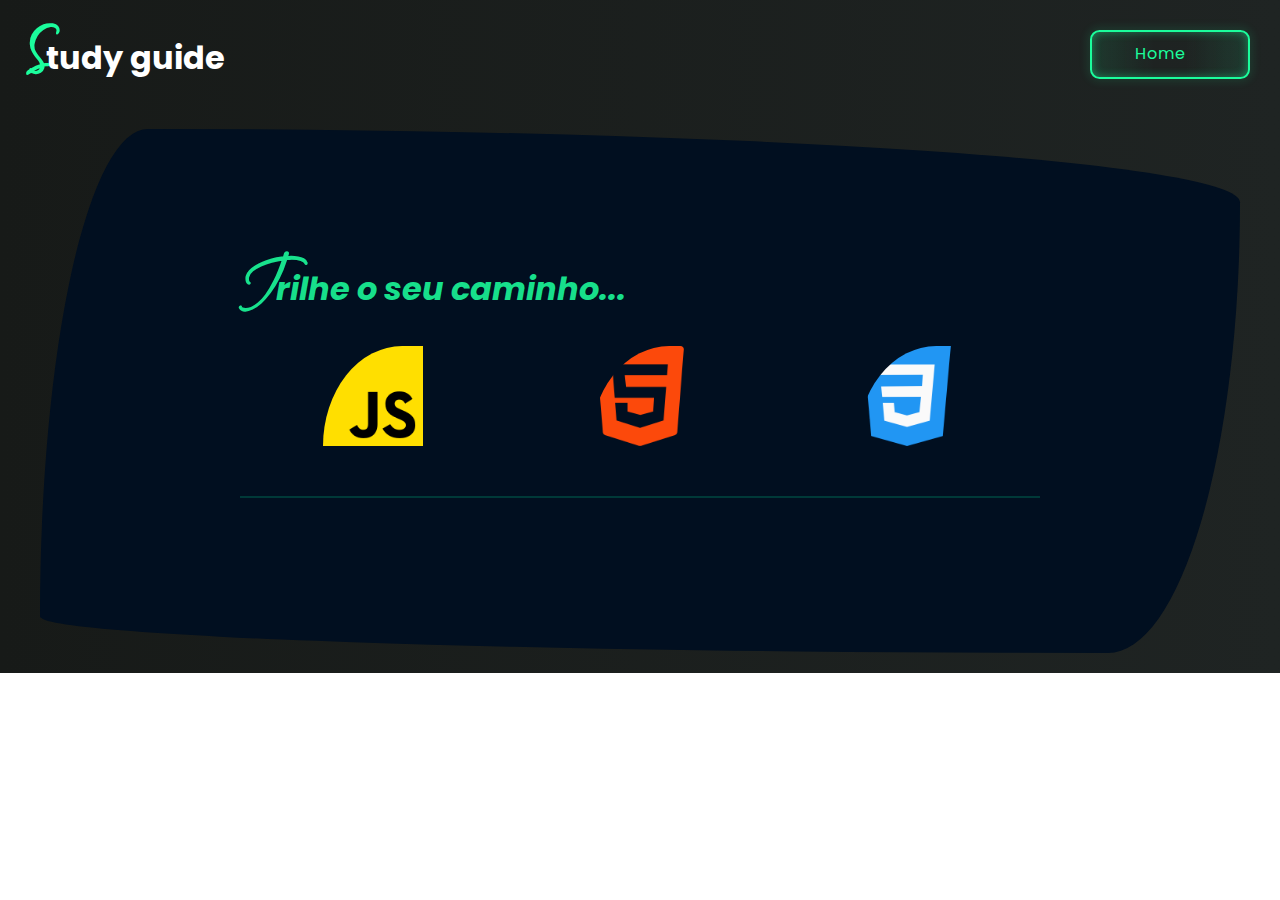
<file: letsgo.html>
<!DOCTYPE html>
<html lang="pt-br">
<head>
    <meta charset="UTF-8">
    <meta http-equiv="X-UA-Compatible" content="IE=edge">
    <meta name="viewport" content="width=device-width, initial-scale=1.0">
    <title>Guide - Let's go</title>
    <link rel="stylesheet" href="style/projectPractice.css">
</head>
<body>
    <header>
        <h1>Study guide</h1>
        <div>
            <a class="btnHomePage" href="index.html">Home</a>
        </div>
    </header>
    <main class="areaEmphasis">
        <section>
            <div class="layoutEmphasis" id="pageLetsGo">
                <div class="areaTextEmphasis">
                    <h2>Trilhe o seu caminho... </h2>
                    <div id="imgReference">
                        <a href="javascriptPage.html"><img title="JAVASCRIPT" src="img/js.png" alt="js.png"></a>
                        <a href="htmlPage.html"><img title="HTML" src="img/html-5.png" alt="html.png"></a>
                        <img title="CSS" src="img/css-3.png" alt="css-3.png">
                        
                    </div>
                </div>
            </div>
        </section>
    </main>
</body>
</html>
</file>
<file: style/homePage.css>
@import url('https://fonts.googleapis.com/css2?family=Fredoka&family=Roboto:wght@300&display=swap');

* {
    font-family: 'Roboto', sans-serif;
    padding: 0;
    margin: 0;
}

body {
    background-image: linear-gradient(to left, #1a0175, #6500e9);
}

.msg {
    color: #ffffffb7;
    margin: 20px 0;
}

/* AREA DE DESTAQUE DA PAGINA*/

#conteinerDiv{
    display: flex;
    justify-content: center;
    flex-wrap: wrap;
    align-items: center;
}

.areaConteiner {
    background-color: #242424;
    border-radius: 3px;
    box-shadow: 0px 20px 40px #0800147e;
    width: 300px;
    height: 400px;
    margin: 3%;
}

.itenConteiner {
    text-align: center;
    display: block;
    margin: 100px auto;
}

/* link conteiner block */
.linkConteiner {
    background-color: #5f0be6;
    color: white;
    text-decoration: none;
    width: 200px;
    border-radius: 3px;
    font-size: 20px;
    display: block;
    padding: 3px;
    margin: 30px auto;
    transition: all .8s;
}

.linkConteiner:hover {
    transform: translateY(-0.5em);
    box-shadow: 0px 0px 30px #6000fad7;
}

/* footer  */

footer {
    display: flex;
    justify-content: center;
    align-items: center;
}

footer a {
    transition: all .8s;
}

footer a:hover {
    transform: translateY(-0.5em);
}

footer img {
    width: 30px;
    margin: 0 10px;
}


@media screen and (max-width: 400px) {
    .areaConteiner {
        width: 400px;
        margin: 10px 30px;
    }
}
</file>
<file: style/headerPage.css>
@import url('https://fonts.googleapis.com/css2?family=Fredoka&family=Roboto:wght@300&display=swap');

* {
    font-family: 'Roboto', sans-serif;
    padding: 0;
    margin: 0;
}


header {
    background-color: #242424;
    color: white;
    display: flex;
    align-items: center;
    justify-content: space-between;
    padding: 7px 30px;
    transition: all .8s;
}

.titleHeader {
    letter-spacing: 2px;
    font-family: 'Franklin Gothic Medium', 'Arial Narrow', Arial, sans-serif;

}

#imgHeader {
    width: 50px;
}

#menu {
    background-color: #242424;
    width: 100%;
    height: 89%;
    display: none;
    position: absolute;
    top: 50px;
    right: 0;
    padding: 20px 0;
    transition: all .5s;
}

#menu ul {
    list-style-type: none;
    margin: 0;
}

#menu li {
    line-height: 4em;
    margin: 6px;
}

#menu a {
    color: white;
    display: block;
    padding: 3px 5px;
    font-size: 20px;
    text-decoration: none;
    transition: all .6s;
}

#menu a:hover {
  
    background-color: #5405e7a8;
    transform: translateY(-10px);
    letter-spacing: 4px;
}

#btnOpenMenu {
    background: none;
    border: none;
    cursor: pointer;
    color: white;
    font-size: 27px;
}



@media screen and (max-width: 660px) {
    #menu {
        top: 45px;
    }

    #menu a:hover {
        letter-spacing: 1px;
    }
}

@media screen and (max-width: 500px) {
    .titleHeader {
        font-size: 1.5em;
    }

    header {
        margin: 0;
        padding:10px 5px;
    }
}
</file>
<file: style/about.css>
@import url('https://fonts.googleapis.com/css2?family=Fredoka&family=Roboto:wght@300&display=swap');

* {
    font-family: 'Roboto', sans-serif;
    padding: 0;
    margin: 0;
    list-style-type: none;
}

body {
    background-image: linear-gradient(to left, #1a0175, #6500e9);
}

section  {
    background-color: #444444;
    color: white;
    border-radius: 20px;
    padding: 10px; 
    max-width: 1100px;
    margin: 3% auto;
}

.imageList {
    width: 250px;
}

#conteinerAbout {
    display: grid; 
    grid-template-columns: auto  auto;
    align-items: center;
    max-width: 1100px;
    margin: 5% auto;
}

#conteinerAbout article {
    max-width: 800px;
    padding: 0 30px;
    margin: auto;
}

#conteinerAbout h2 {
    font-size: 30px;
    border-bottom: 2px solid #1a1919a4;
}

#conteinerAbout p {
    font-size: 18px;
    line-height: 1.5em;
    margin: 20px 0 ;
}

.aboutImageName img {
    display: block;
    margin: auto;
}

.iconsSvg {
    width: 24px;
}

/* list icons  */

.iconsList {
    display: block;
    width: 100%;
}

.iconsList a {
    color: #ffffff;
    background-color: #5f16e6af;
    letter-spacing: 1px;
    display: flex;
    align-items: center;
    border-radius: 4px;
    padding: 5px 3px;
    margin: 3px;    
    text-decoration: none;
    margin-left: 3px;
    transition: all .7s;
}

.iconsList a:hover {
    background-color: #310780af;
    color: white;
    padding: 10px 0 ;
}

.iconsList img {
    margin: 0 7px;
}

@media screen and (max-width: 1100px) {
    section {
        margin: 1%;
    }
}

@media screen and (max-width: 790px) {
    #conteinerAbout {
        display: block; 
    }

    .imageList {
        display: block;
        width: 100%;
        margin-bottom: 20px;
    }

    #conteinerAbout article {
        max-width: 100%;
        padding: 0 5px;
        margin: auto;
    }
    
}
</file>
<file: style/currentPage.css>
@import url('https://fonts.googleapis.com/css2?family=Fredoka&family=Roboto:wght@300&display=swap');

* {
    font-family: 'Roboto', sans-serif;
    padding: 0;
    margin: 0;
}


body {
    background-image: linear-gradient(to left, #1b0277, #440499);
}

/* estilos padrão */
main {
    margin-bottom: 10%;
}

section {
    max-width: 1100px;
    margin: 8px auto;
}

article {
    max-width: 900px;
}

/* LISTA DE OERIENTAÇÃO  */

ul, ol {
    margin: 0 30px;
}

li {
    line-height: 2em;
}

a {
    color: #ff4400be;
}

a:hover {
    color: #ff4400;
    text-decoration: none;
}

h4 {
    font-size: 18px;
    margin: 10px 0 ;
}

.destaqueText {
    color: yellow;
    font-weight: bold;
}

.destextHTML {
    color: orangered;
}

.tegsExemple {
    background-color: #e4e4e41e;
    color: orangered;
}

.setaTitleConteiner {
    color: #00f8aefd;
    font-size: 20px;
}

/* destaque da pagina - about  */

.destaquePage {
    background-color: #2b2b2b;
    box-shadow: 0px 0px 10px #000000;
    color: #ffffff;
    border-radius: 4px;
    max-width: 1100px;
    margin: 3% auto;
}

#about {
    display: grid;
    grid-template-columns: auto 400px;
    align-items: center;
    padding: 30px;
}

#about h2 {
    font-size: 2em;
    margin-bottom: 20px;
}

#about p {
    font-size: 18px;
    line-height: 1.5em;
    margin-bottom: 10px;
}

#about img {
    display: block;
    width: 70%;
    margin: 30px auto;
}

/* conteiner acesso aos componentes */

.contentAccess {
    display: block;
    max-width: 1100px;
    margin: auto;
}

/* fundamentos aprendizados conteiners */

.titlesCurrents {
    background-color: #222020;
    color: white;
    margin: 0 10px;
    border-radius: 4px;
    box-shadow: 2px 5px 1px #0000003b;
    display: flex;
    align-items: center;
    justify-content: space-between;
    padding: 15px;
}

.btnStudent {
    background-color: #181818;
    color: white;
    box-shadow: 0px 0px 10px #ffffffad;
    border-radius: 3px;
    border: none;
    cursor: pointer;
    font-size: 20px;
    padding: 2px 4px;
    transition: all .8s;
}

.btnStudent:hover {
    background-color: rgb(14, 13, 13);
    box-shadow: 0px 0px 10px #00f8aefd;
}

.btnStudent:focus {
    box-shadow: 0px 0px 10px #00f8aefd;
}



/* -------- titulos itens  --------- */

.articlesCurrentItens {
    background-color: #27272794;
    color: white;
    border-radius: 10px;
    box-shadow: 0px 0px 10px #0000008c;
    padding: 10px;
    margin: 0 10px;
}

.titleCurrent {
    font-size: 2.4em;
    border-bottom: 1px solid white;
    margin: 20px 0;
    padding: 3px 0 ;
}

.articlesCurrentItens p {
    font-size: 18px;
    line-height: 1.7em;
}

/* área de códigos */ 

.codeStudent {
    max-width: 700px;
}

.codeStudent h3 {
    font-size: 26px;
    max-width: 300px;
    border-bottom: 1px solid #ffffff38;
    padding: 5px;
    margin: 20px 0;
}

.codeStudent img {
    margin: 20px 0;
}

#typesDice {
    max-width: 900px;
}

/* ESTADO PADRÃO  */

#conteinerBloco01, 
#conteinerBloco02,
#conteinerBloco03, 
#conteinerBloco04,
#conteinerBloco05, 
#conteinerBloco06 {
    display: none;
}

/* style de imagens lado a lado  */

.imgExempleObject {
    display: flex;
    flex-wrap: wrap;
    align-items: center;
    margin: 10px 0;
}

.imgExempleObject img {
    margin: 0 20px;
}



/* INPUTS DA PAGINA E BUTTONS */

input {
    font-size: 16px;
    padding: 2px;
    margin: 2px 0;
}

button {
    cursor: pointer;
    padding: 4px;
    margin: 10px 0 ;
}

.respostas {
    font-size: 20px;
    padding: 10px;
}

#btnLimparWhile, #limparDadosUser {
    display: none;
}

/* quebra de leyaunt */

@media screen and (max-width: 1100px) { 
    .destaquePage {
        margin: 10px;
    }
}

@media screen and (max-width: 830px) {
    #about {
        display: block;
    }

    .destaquePage {
        margin: 10px;
    }
}

/* responsividade das imagens code */

@media screen and (max-width: 500px) {
    .codeStudent img {
        width: 90%;
    }

    .titleCurrent {
        font-size: 2em;
    }

    input {
        width: 60px;
    }
}
</file>
<file: style/projectPractice.css>
@import url('https://fonts.googleapis.com/css2?family=Inspiration&family=Poppins&display=swap');

* {
    font-family: 'Poppins', sans-serif;
    padding: 0;
    margin: 0;
}

/* header */

header {
    background-image: linear-gradient(to left, #1f2423, #171a18);
    color: white;
    display: flex;
    justify-content: space-between;
    flex-wrap: wrap;
    align-items: center;
    padding: 10px 30px;
}

header h1::first-letter {
    font-size: 2em;
    font-family: 'Inspiration', cursive;
    color: #1BFD9C;
}

header h1 {
    margin-right: 10px;
}



/* ------- area and emphasis ------ */

.areaEmphasis {
    background-image: linear-gradient(to left, #1f2423, #171a18);
    padding: 20px 10px ;
    height: 100%;
}

.areaTextEmphasis {
    color: white;
    border-bottom: 2px solid #00ffaa2d;
    max-width: 800px;
    margin: 5% auto;
    transition: all .6s;
}

.areaTextEmphasis h2 { 
    color: #1bfd9be3; 
    font-style: italic;
    font-size: 2em;
    margin: 10px 0;
}


.areaTextEmphasis h2::first-letter {
    font-family: 'Inspiration', cursive; 
    font-size: 2em;
}


.areaTextEmphasis p {
    font-size: 17px;
    line-height: 1.6em;
}

/* -------- layout efect ------ */

.layoutEmphasis {
    background-color: #010f20;
    border-radius: 9% 91% 11% 89% / 93% 14% 86% 7%  ;
    max-width: 1100px;
    padding: 60px 50px 100px 50px;
    margin: auto;
    transition: all .7s;
}

.layoutEmphasis:hover {
   background-color: #010f20;
}

/* imagens relevantes de linguagens  */

#imgReference {
    display: flex;
    justify-content: space-around;
    flex-wrap: wrap;
    margin: 10px auto 40px auto;
}

#imgReference img {
    cursor: pointer;
    display: block;
    width: 120px;
    padding: 10px ;
    transition: all .6s;
}

#imgReference img:hover {
    transform: translateY(-1em);
    filter: drop-shadow(0 0 0.4em #00ff8870);
}

#pageLetsGo img {
    border-radius: 0;
    width: 100px;
    border-radius: 81% 19% 5% 95% / 100% 5% 95% 0%  ;
    padding: 10px ;
    transition: all .6s;
}


/* page buttons  */

.btnHomePage {
    --green: #1BFD9C;
    cursor: pointer;
    font-size: 16px;
    display: block;
    width: 70px;
    text-decoration: none;
    padding: 0.7em 2.7em;
    letter-spacing: 0.06em;
    position: relative;
    font-family: inherit;
    border-radius: 0.6em;
    overflow: hidden;
    transition: all 0.3s;
    line-height: 1.4em;
    margin: 20px 0;
    border: 2px solid var(--green);
    background: linear-gradient(to right, rgba(27, 253, 156, 0.1) 1%, transparent 40%,transparent 60% , rgba(27, 253, 156, 0.1) 100%);
    color: var(--green);
    box-shadow: inset 0 0 10px rgba(27, 253, 156, 0.4), 0 0 9px 3px rgba(27, 253, 156, 0.1);
   }
   
.btnHomePage:hover {
    color: #82ffc9;
    box-shadow: inset 0 0 10px rgba(27, 253, 156, 0.6), 0 0 9px 3px rgba(27, 253, 156, 0.2);
}
   
.btnHomePage:before {
    content: "";
    position: absolute;
    left: -4em;
    width: 4em;
    height: 100%;
    top: 0;
    transition: transform .4s ease-in-out;
    background: linear-gradient(to right, transparent 1%, rgba(27, 253, 156, 0.1) 40%,rgba(27, 253, 156, 0.1) 60% , transparent 100%);
}
   
.btnHomePage:hover:before {
    transform: translateX(15em);
}
   
   
@media screen and (max-width: 700px) {

    header button {
        display: none;
    } 

    header h1 {
        padding-top: 0px;
        font-size: 1.7em;
    }


    .areaEmphasis {
        background-image: linear-gradient(to left, #1f2423, #171a18);
        height: 100vh;
    }

    .areaTextEmphasis {
        padding: 60px 30px;
    }
}
</file>
